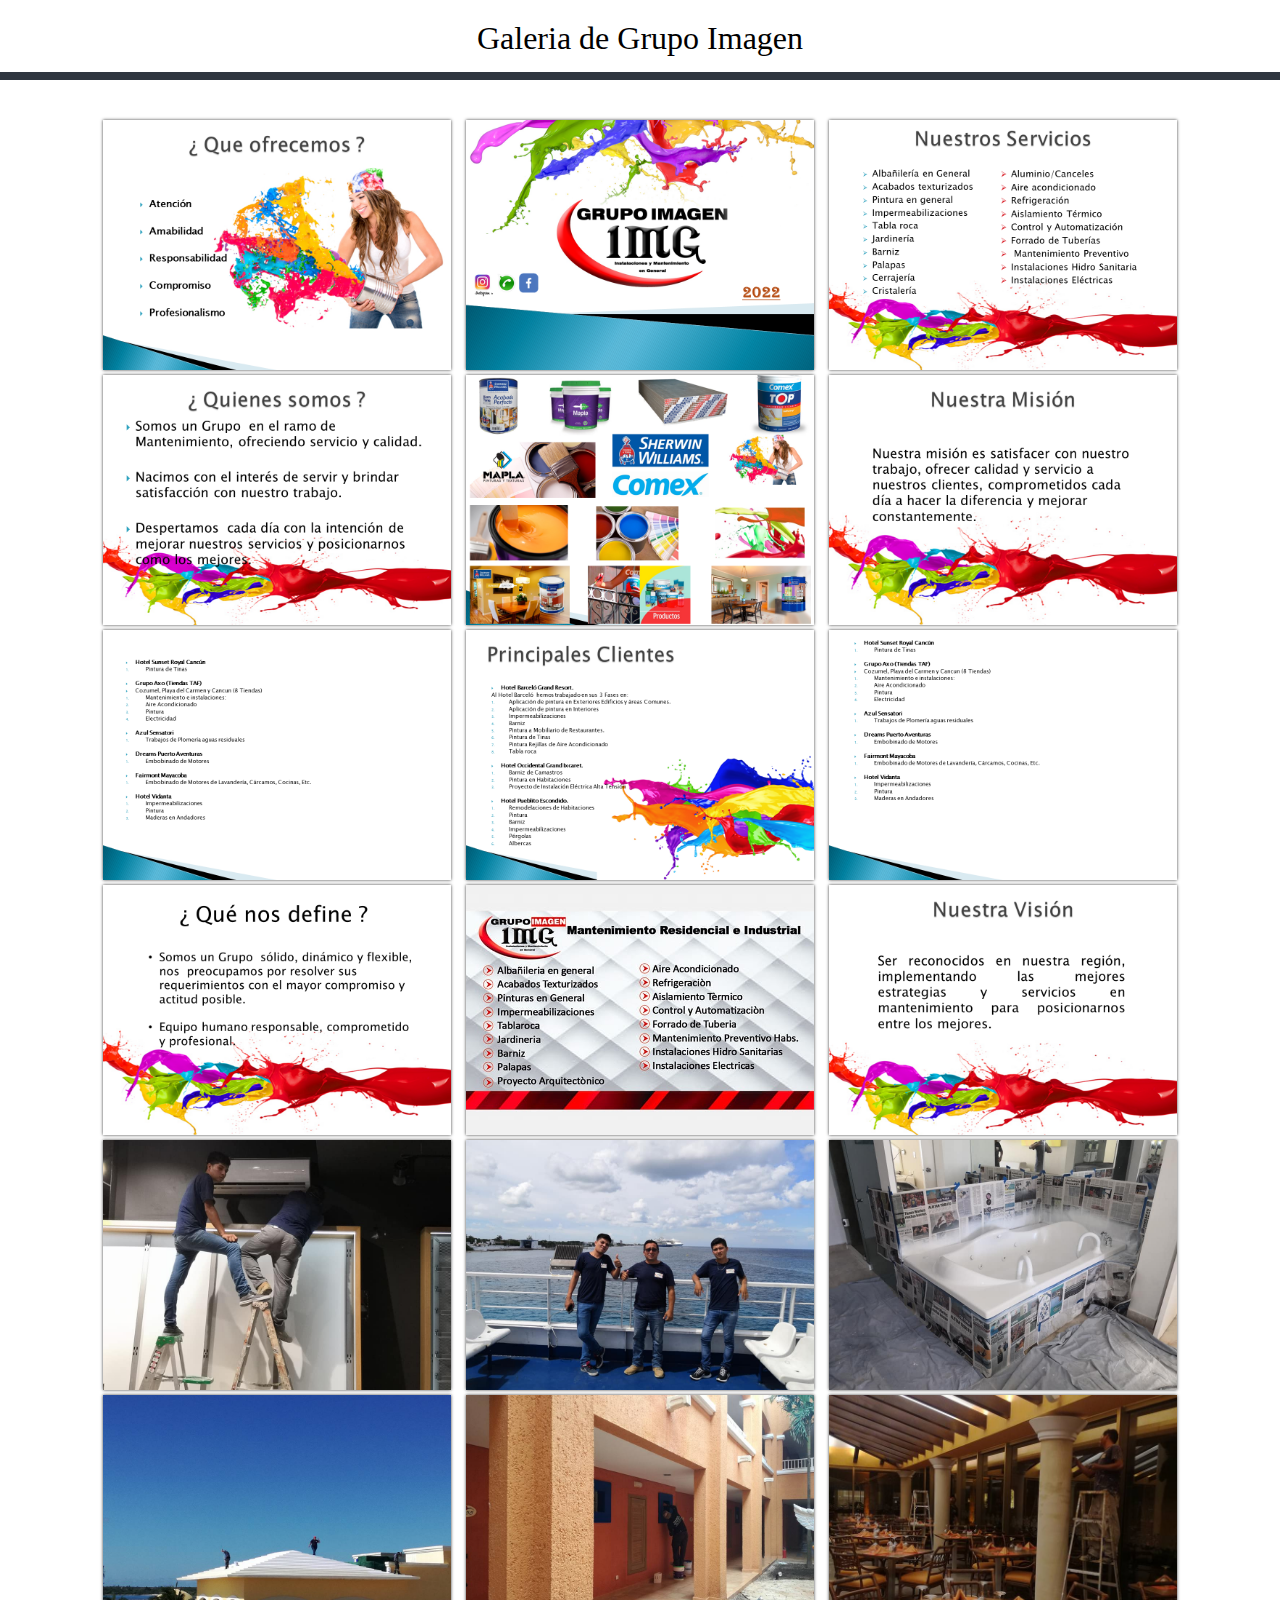
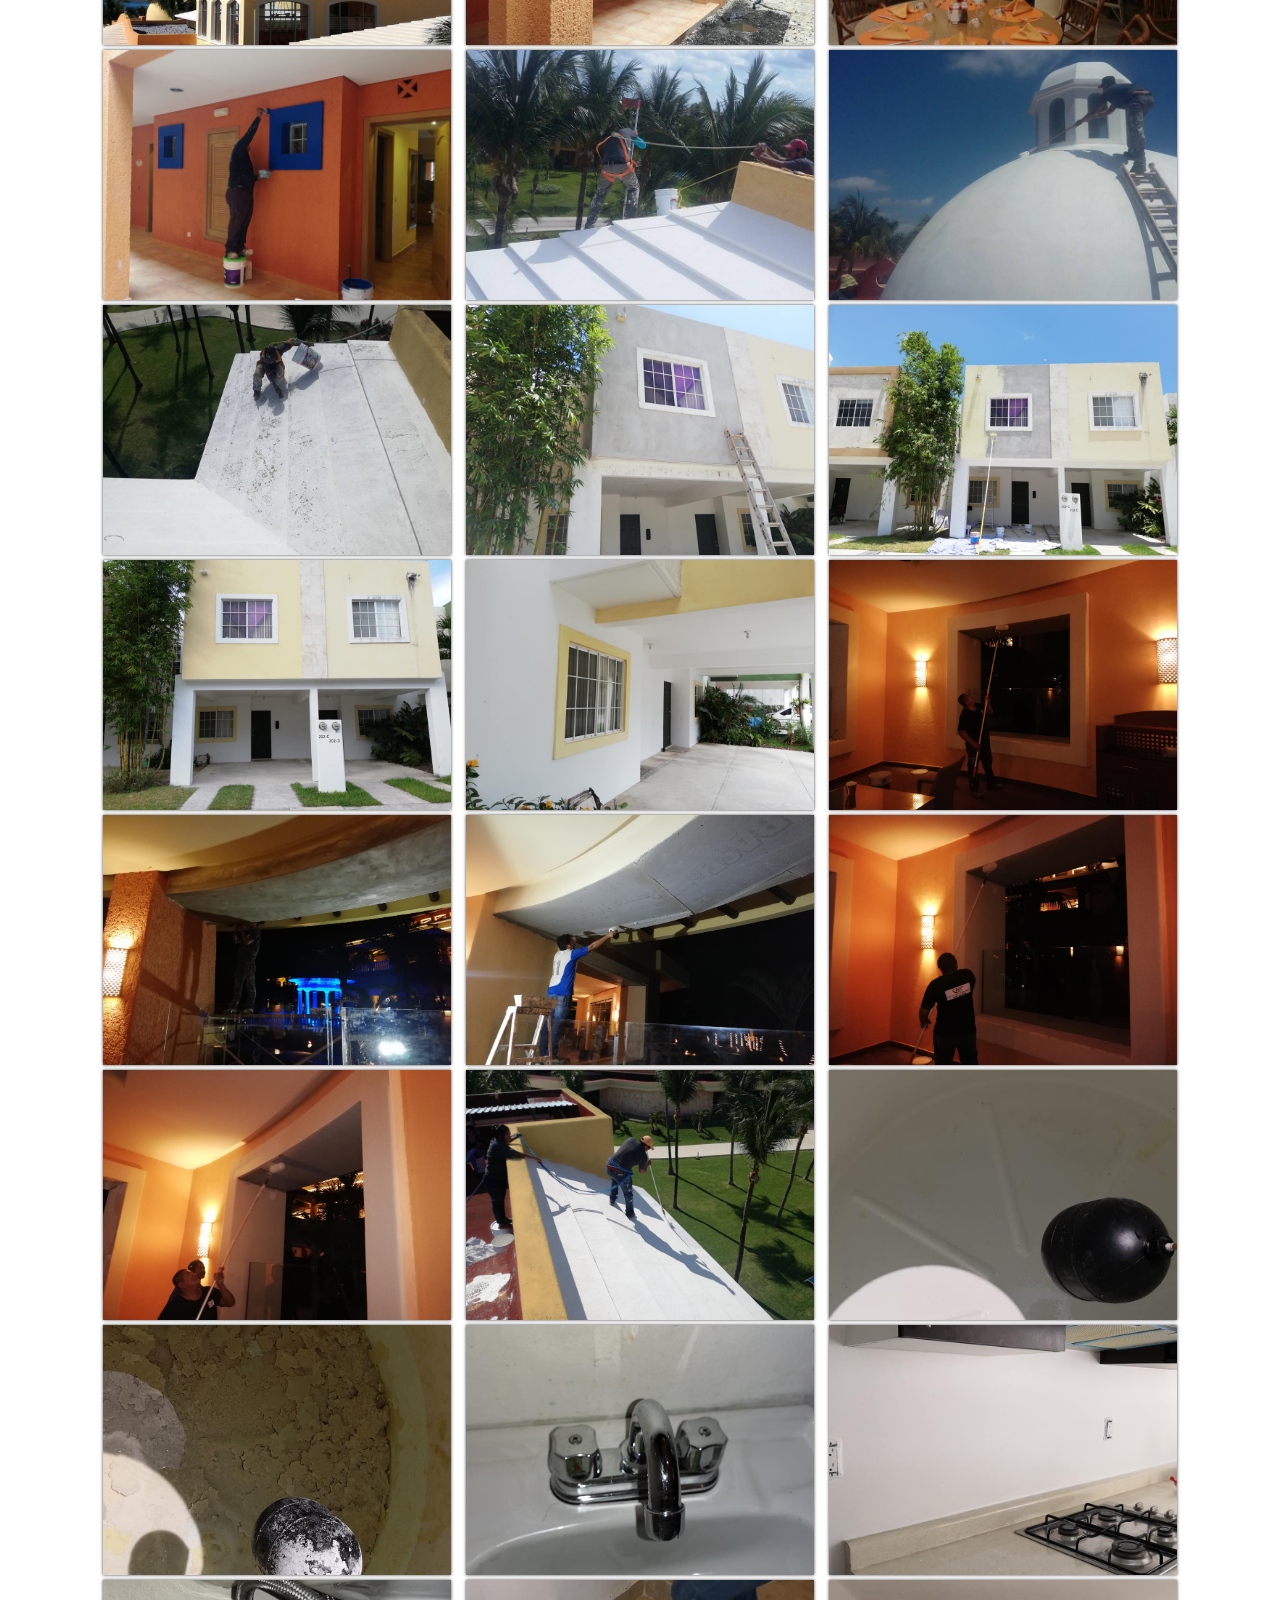
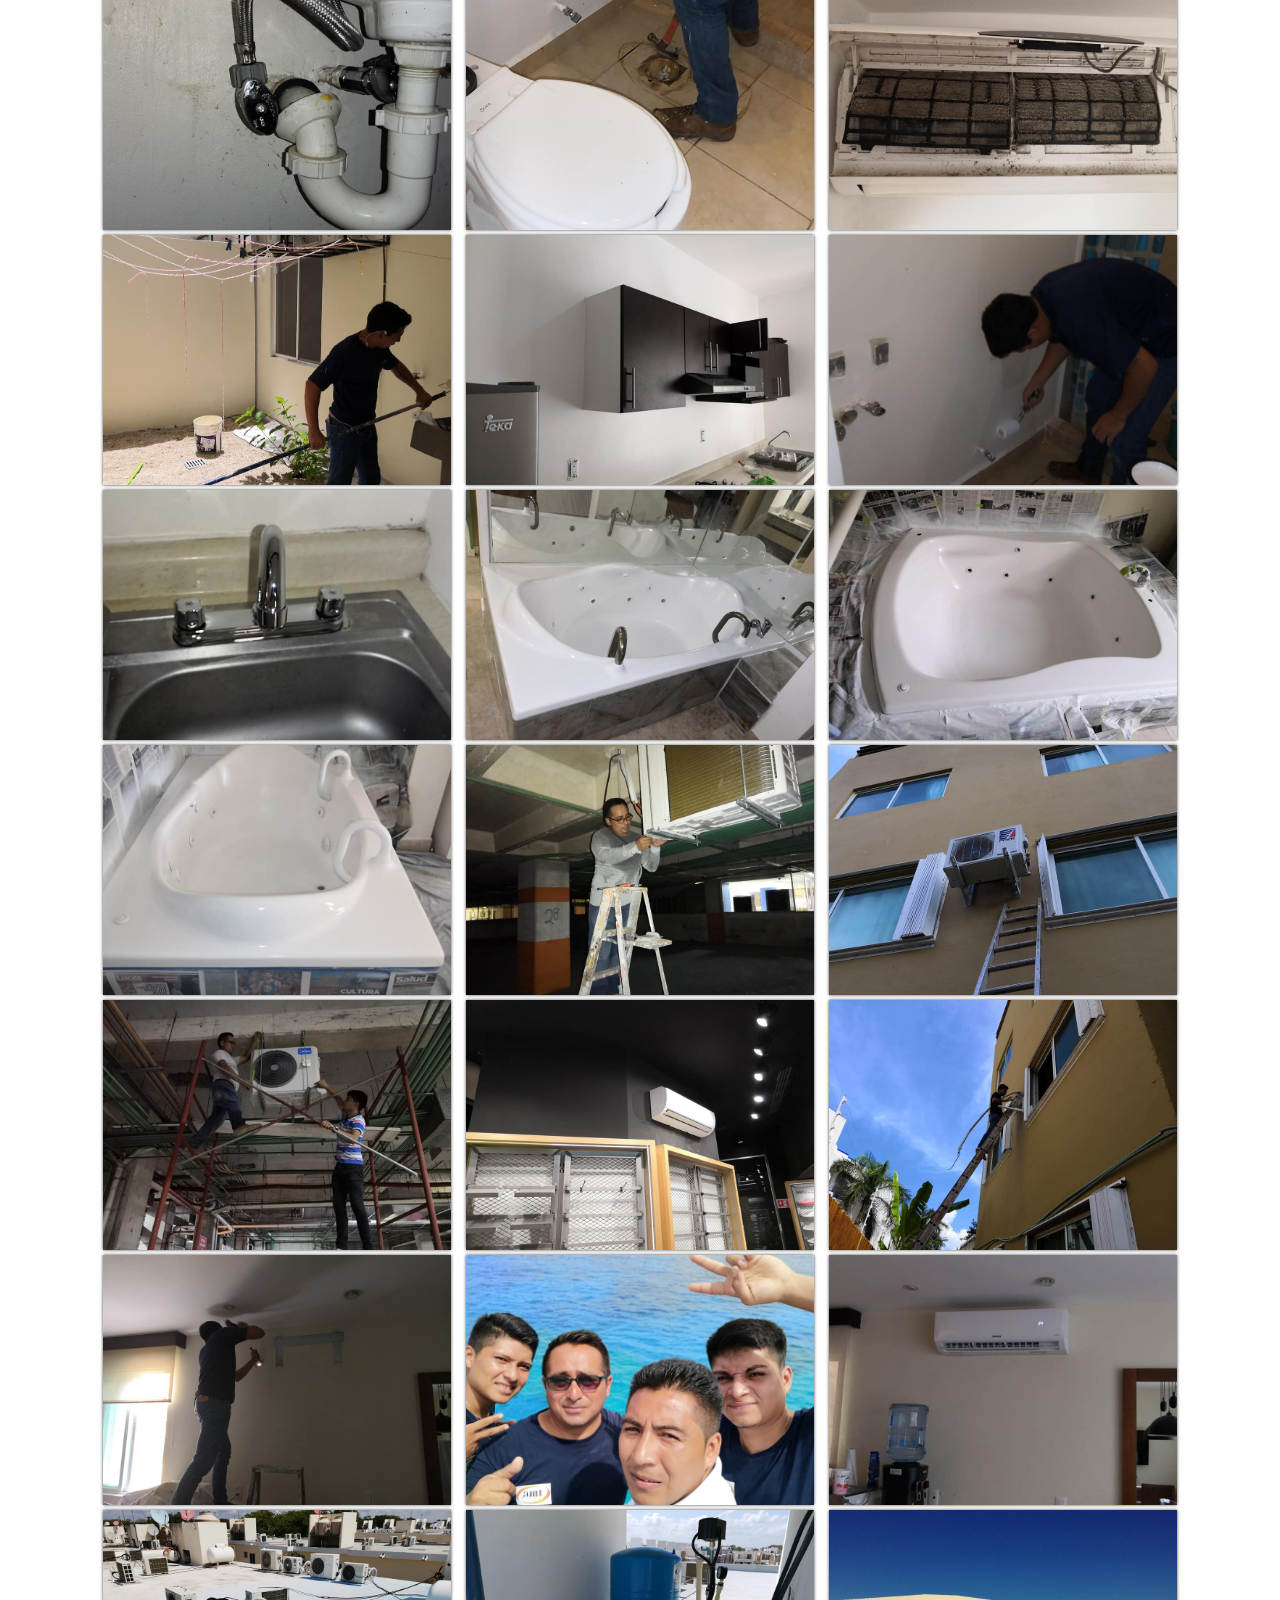
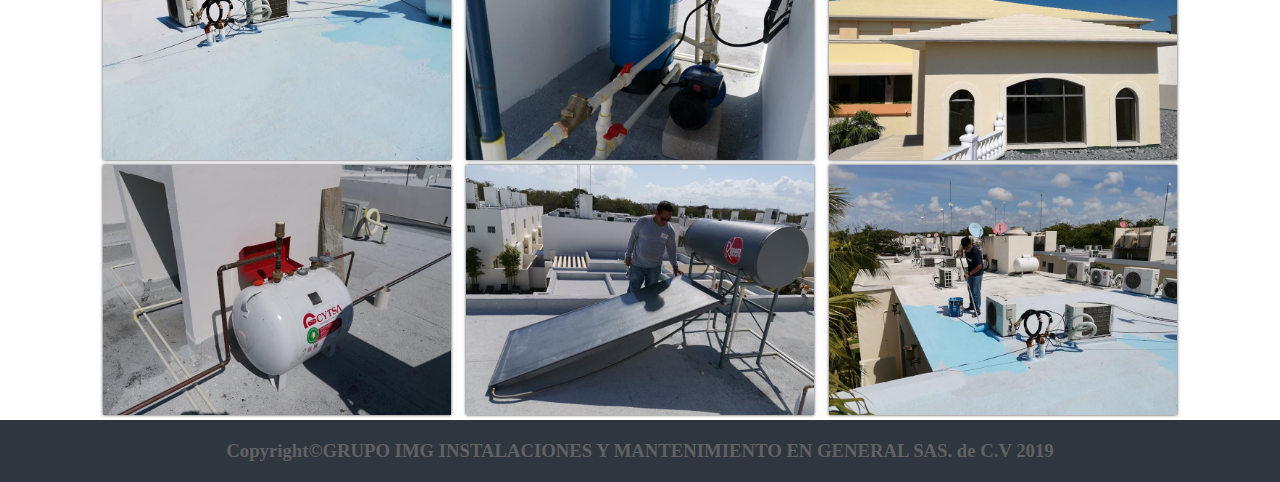
<file: 001/0200001.html>
<!DOCTYPE html>
<html lang="en">

<head>
    <meta charset="UTF-8">
    <meta name="viewport" content="width=device-width, initial-scale=1.0">
    <meta http-equiv="X-UA-Compatible" content="ie=edge">
    <title>GRUPO IMG</title>
    <link rel="shortcut icon" href="../ico/logo.jpg" type="image/gif" />
    <link rel="stylesheet" href="estilos.css">
</head>

<body>
    <div class="galeria">
        <h1>Galeria de Grupo Imagen</h1>
        <div class="linea"></div>
        <div class="contenedor-imagenes">
            <div class="imagen">
                <img src="img/galeria/1.png" alt="">
                <div class="overlay">
                    <h2>GRUPO IMG</h2>
                </div>
            </div>
            <div class="imagen">
                <img src="img/galeria/2.png" alt="">
                <div class="overlay">
                    <h2>GRUPO IMG</h2>
                </div>
            </div>
            <div class="imagen">
                <img src="img/galeria/3.png" alt="">
                <div class="overlay">
                    <h2>GRUPO IMG</h2>
                </div>
            </div>
            <div class="imagen">
                <img src="img/galeria/4.png" alt="">
                <div class="overlay">
                    <h2>GRUPO IMG</h2>
                </div>
            </div>
            <div class="imagen">
                <img src="img/galeria/5.png" alt="">
                <div class="overlay">
                    <h2>GRUPO IMG</h2>
                </div>
            </div>
            <div class="imagen">
                <img src="img/galeria/6.png" alt="">
                <div class="overlay">
                    <h2>GRUPO IMG</h2>
                </div>
            </div>
            <div class="imagen">
                <img src="img/galeria/7.png" alt="">
                <div class="overlay">
                    <h2>GRUPO IMG</h2>
                </div>
            </div>
            <div class="imagen">
                <img src="img/galeria/8.png" alt="">
                <div class="overlay">
                    <h2>GRUPO IMG</h2>
                </div>
            </div>
            <div class="imagen">
                <img src="img/galeria/9.png" alt="">
                <div class="overlay">
                    <h2>GRUPO IMG</h2>
                </div>
            </div>
            <div class="imagen">
                <img src="img/galeria/10.png" alt="">
                <div class="overlay">
                    <h2>GRUPO IMG</h2>
                </div>
            </div>
            <div class="imagen">
                <img src="img/galeria/11.jpg" alt="">
                <div class="overlay">
                    <h2>GRUPO IMG</h2>
                </div>
            </div>
            <div class="imagen">
                <img src="img/galeria/12.png" alt="">
                <div class="overlay">
                    <h2>GRUPO IMG</h2>
                </div>
            </div>
             <div class="imagen">
                <img src="img/galeria/13.jpg" alt="">
                <div class="overlay">
                    <h2>GRUPO IMG</h2>
                </div>
            </div>
             <div class="imagen">
                <img src="img/galeria/14.jpg" alt="">
                <div class="overlay">
                    <h2>GRUPO IMG</h2>
                </div>
            </div>
             <div class="imagen">
                <img src="img/galeria/15.jpg" alt="">
                <div class="overlay">
                    <h2>GRUPO IMG</h2>
                </div>
            </div>
             <div class="imagen">
                <img src="img/galeria/16.jpg" alt="">
                <div class="overlay">
                    <h2>GRUPO IMG</h2>
                </div>
            </div>
             <div class="imagen">
                <img src="img/galeria/17.jpg" alt="">
                <div class="overlay">
                    <h2>GRUPO IMG</h2>
                </div>
            </div>
             <div class="imagen">
                <img src="img/galeria/18.jpg" alt="">
                <div class="overlay">
                    <h2>GRUPO IMG</h2>
                </div>
            </div>
             <div class="imagen">
                <img src="img/galeria/19.jpg" alt="">
                <div class="overlay">
                    <h2>GRUPO IMG</h2>
                </div>
            </div>
             <div class="imagen">
                <img src="img/galeria/20.jpg" alt="">
                <div class="overlay">
                    <h2>GRUPO IMG</h2>
                </div>
            </div>
             <div class="imagen">
                <img src="img/galeria/21.jpg" alt="">
                <div class="overlay">
                    <h2>GRUPO IMG</h2>
                </div>
            </div>
             <div class="imagen">
                <img src="img/galeria/22.jpg" alt="">
                <div class="overlay">
                    <h2>GRUPO IMG</h2>
                </div>
            </div>
             <div class="imagen">
                <img src="img/galeria/23.jpg" alt="">
                <div class="overlay">
                    <h2>GRUPO IMG</h2>
                </div>
            </div>
             <div class="imagen">
                <img src="img/galeria/24.jpg" alt="">
                <div class="overlay">
                    <h2>GRUPO IMG</h2>
                </div>
            </div>
             <div class="imagen">
                <img src="img/galeria/25.jpg" alt="">
                <div class="overlay">
                    <h2>GRUPO IMG</h2>
                </div>
            </div>
             <div class="imagen">
                <img src="img/galeria/26.jpg" alt="">
                <div class="overlay">
                    <h2>GRUPO IMG</h2>
                </div>
            </div>
            <div class="imagen">
                <img src="img/galeria/27.jpg" alt="">
                <div class="overlay">
                    <h2>GRUPO IMG</h2>
                </div>
            </div><div class="imagen">
                <img src="img/galeria/28.jpg" alt="">
                <div class="overlay">
                    <h2>GRUPO IMG</h2>
                </div>
            </div><div class="imagen">
                <img src="img/galeria/29.jpg" alt="">
                <div class="overlay">
                    <h2>GRUPO IMG</h2>
                </div>
            </div><div class="imagen">
                <img src="img/galeria/30.jpg" alt="">
                <div class="overlay">
                    <h2>GRUPO IMG</h2>
                </div>
            </div><div class="imagen">
                <img src="img/galeria/31.jpg" alt="">
                <div class="overlay">
                    <h2>GRUPO IMG</h2>
                </div>
            </div><div class="imagen">
                <img src="img/galeria/32.jpg" alt="">
                <div class="overlay">
                    <h2>GRUPO IMG</h2>
                </div>
            </div><div class="imagen">
                <img src="img/galeria/33.jpg" alt="">
                <div class="overlay">
                    <h2>GRUPO IMG</h2>
                </div>
            </div><div class="imagen">
                <img src="img/galeria/34.jpg" alt="">
                <div class="overlay">
                    <h2>GRUPO IMG</h2>
                </div>
            </div><div class="imagen">
                <img src="img/galeria/35.jpg" alt="">
                <div class="overlay">
                    <h2>GRUPO IMG</h2>
                </div>
            </div><div class="imagen">
                <img src="img/galeria/36.jpg" alt="">
                <div class="overlay">
                    <h2>GRUPO IMG</h2>
                </div>
            </div><div class="imagen">
                <img src="img/galeria/37.jpg" alt="">
                <div class="overlay">
                    <h2>GRUPO IMG</h2>
                </div>
            </div><div class="imagen">
                <img src="img/galeria/38.jpg" alt="">
                <div class="overlay">
                    <h2>GRUPO IMG</h2>
                </div>
            </div><div class="imagen">
                <img src="img/galeria/39.jpg" alt="">
                <div class="overlay">
                    <h2>GRUPO IMG</h2>
                </div>
            </div><div class="imagen">
                <img src="img/galeria/40.jpg" alt="">
                <div class="overlay">
                    <h2>GRUPO IMG</h2>
                </div>
            </div><div class="imagen">
                <img src="img/galeria/41.jpg" alt="">
                <div class="overlay">
                    <h2>GRUPO IMG</h2>
                </div>
            </div><div class="imagen">
                <img src="img/galeria/42.jpg" alt="">
                <div class="overlay">
                    <h2>GRUPO IMG</h2>
                </div>
            </div><div class="imagen">
                <img src="img/galeria/43.jpg" alt="">
                <div class="overlay">
                    <h2>GRUPO IMG</h2>
                </div>
            </div>
            <div class="imagen">
                <img src="img/galeria/44.jpg" alt="">
                <div class="overlay">
                    <h2>GRUPO IMG</h2>
                </div>
            </div><div class="imagen">
                <img src="img/galeria/45.jpg" alt="">
                <div class="overlay">
                    <h2>GRUPO IMG</h2>
                </div>
            </div><div class="imagen">
                <img src="img/galeria/46.jpg" alt="">
                <div class="overlay">
                    <h2>GRUPO IMG</h2>
                </div>
            </div><div class="imagen">
                <img src="img/galeria/47.jpg" alt="">
                <div class="overlay">
                    <h2>GRUPO IMG</h2>
                </div>
            </div><div class="imagen">
                <img src="img/galeria/48.jpg" alt="">
                <div class="overlay">
                    <h2>GRUPO IMG</h2>
                </div>
            </div><div class="imagen">
                <img src="img/galeria/49.jpg" alt="">
                <div class="overlay">
                    <h2>GRUPO IMG</h2>
                </div>
            </div><div class="imagen">
                <img src="img/galeria/50.jpg" alt="">
                <div class="overlay">
                    <h2>GRUPO IMG</h2>
                </div>
            </div><div class="imagen">
                <img src="img/galeria/51.jpg" alt="">
                <div class="overlay">
                    <h2>GRUPO IMG</h2>
                </div>
            </div><div class="imagen">
                <img src="img/galeria/52.jpg" alt="">
                <div class="overlay">
                    <h2>GRUPO IMG</h2>
                </div>
            </div><div class="imagen">
                <img src="img/galeria/53.jpg" alt="">
                <div class="overlay">
                    <h2>GRUPO IMG</h2>
                </div>
            </div><div class="imagen">
                <img src="img/galeria/54.jpg" alt="">
                <div class="overlay">
                    <h2>GRUPO IMG</h2>
                </div>
            </div><div class="imagen">
                <img src="img/galeria/55.jpg" alt="">
                <div class="overlay">
                    <h2>GRUPO IMG</h2>
                </div>
            </div><div class="imagen">
                <img src="img/galeria/56.jpg" alt="">
                <div class="overlay">
                    <h2>GRUPO IMG</h2>
                </div>
            </div><div class="imagen">
                <img src="img/galeria/57.jpg" alt="">
                <div class="overlay">
                    <h2>GRUPO IMG</h2>
                </div>
            </div><div class="imagen">
                <img src="img/galeria/58.jpg" alt="">
                <div class="overlay">
                    <h2>GRUPO IMG</h2>
                </div>
            </div><div class="imagen">
                <img src="img/galeria/59.jpg" alt="">
                <div class="overlay">
                    <h2>GRUPO IMG</h2>
                </div>
            </div><div class="imagen">
                <img src="img/galeria/60.jpg" alt="">
                <div class="overlay">
                    <h2>GRUPO IMG</h2>
                </div>
            </div>
            <!--final-->
        </div>
    </div>
</body>
<footer class="footer">
    <h3>Copyright©GRUPO IMG INSTALACIONES Y MANTENIMIENTO EN GENERAL SAS. de C.V 2019</h3>
  </footer>

</html>
</file>
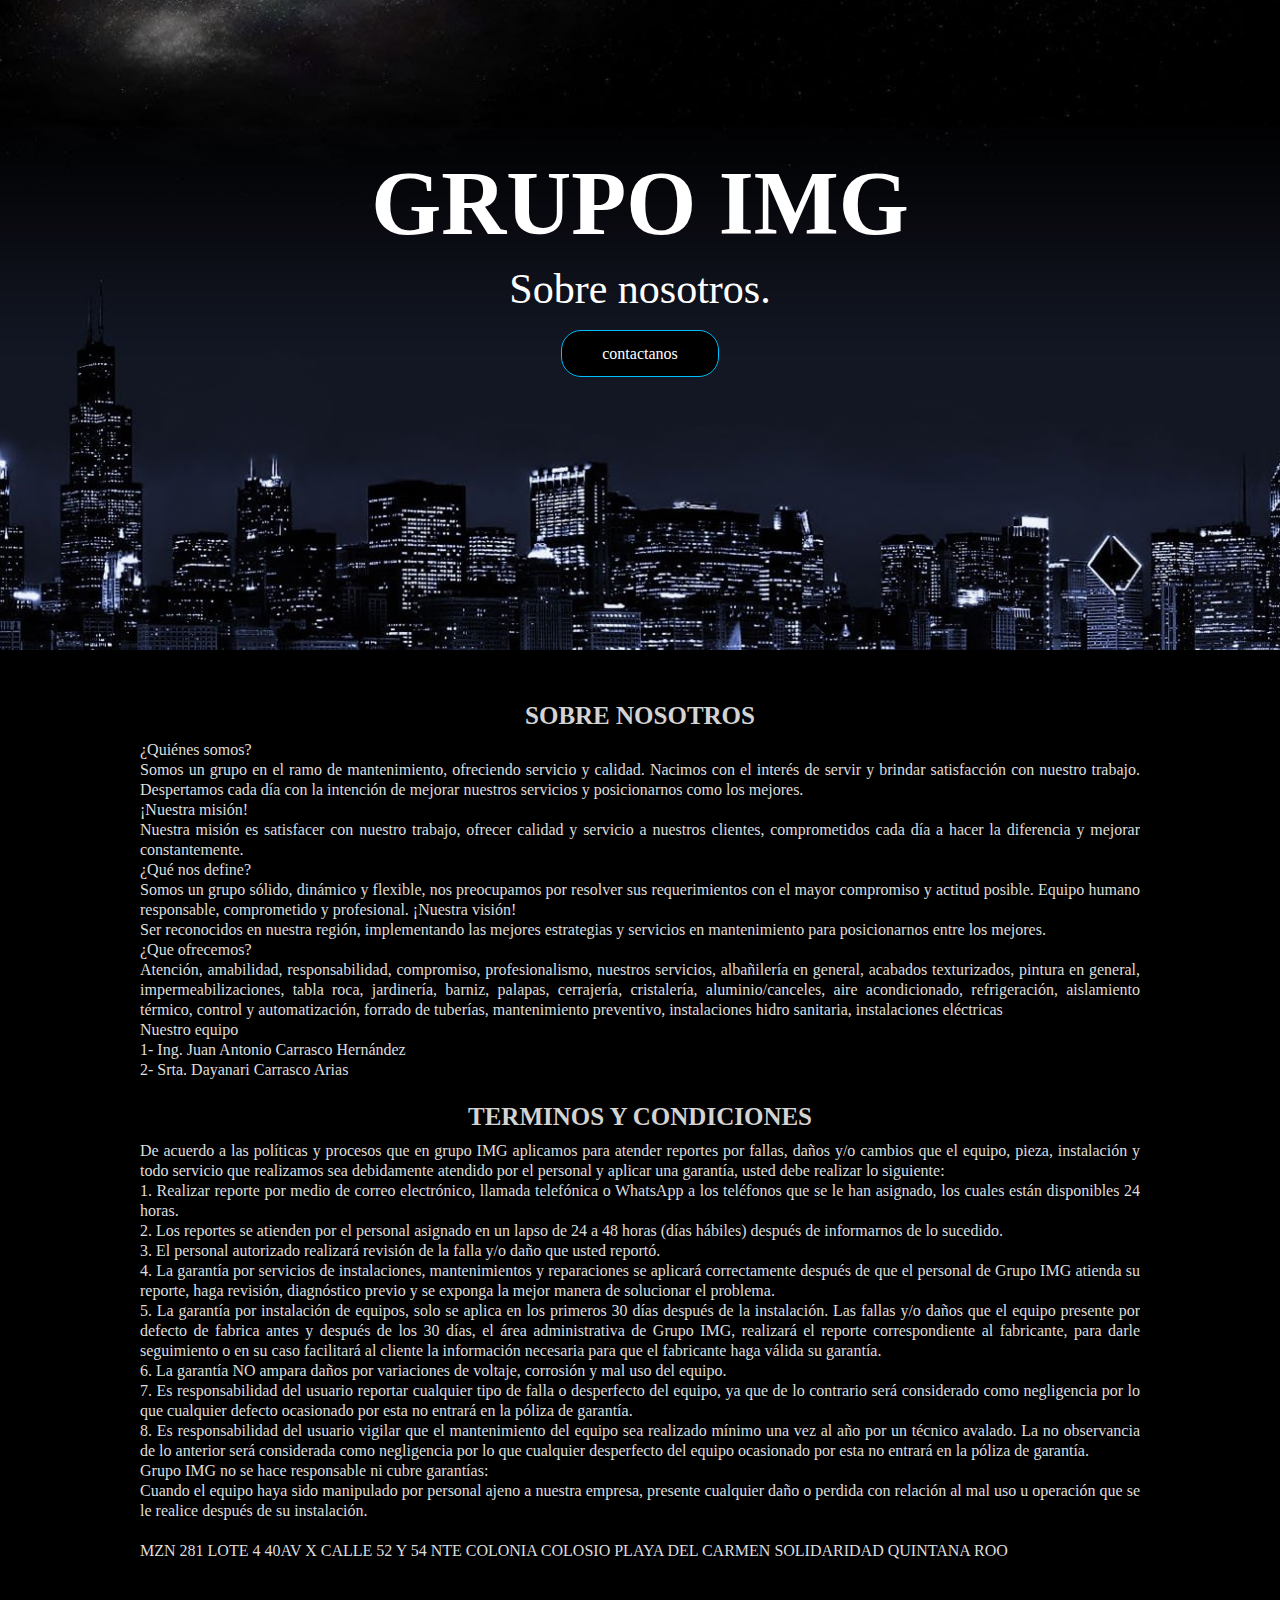
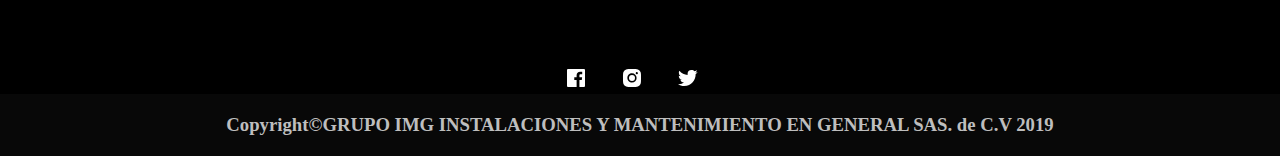
<file: Acerca de/77723.html>
<!DOCTYPE html>
<html lang="en">

<head>
    <meta charset="UTF-8">
    <meta name="viewport" content="width=device-width, initial-scale=1.0">
    <meta http-equiv="X-UA-Compatible" content="ie=edge">
    <title>GRUPO IMG</title>
    <link rel="shortcut icon" href="../ico/logo.jpg" type="image/gif" />
    <link rel="stylesheet" href="estilos.css">
</head>

<!--ESTA PAGINA LO APRENDI HACER GRACIAS A EL PROGRAMADOR AlexCG Desingn-->
<body>
    <header>
           <div class="textos">
            <h1 class="titulos">GRUPO IMG</h1>
            <h3 class="subtitulo">Sobre nosotros.</h3>
            <a href="https://wa.me/message/BGBC7RZIKKJPE1" class="boton">contactanos</a>
           </div>
        
    </header>
    <main>
        <section class="acerca-de">
            <div class="contenedor">
                <h2 class="sobre-nosotros">SOBRE NOSOTROS</h2>
                
                <p class="parrafo">¿Quiénes somos?<br>
Somos un grupo en el ramo de mantenimiento, ofreciendo servicio y calidad.
Nacimos con el interés de servir y brindar satisfacción con nuestro trabajo.
Despertamos cada día con la intención de mejorar nuestros servicios y posicionarnos como los mejores.<br>
 ¡Nuestra misión!<br>
Nuestra misión es satisfacer con nuestro trabajo, ofrecer calidad y servicio a nuestros clientes, comprometidos cada día a hacer la diferencia y mejorar constantemente.<br>
¿Qué nos define?<br>
Somos un grupo sólido, dinámico y flexible, nos preocupamos por resolver sus requerimientos con el mayor compromiso y actitud posible. 
Equipo humano responsable, comprometido y profesional.
¡Nuestra visión!<br>
Ser reconocidos en nuestra región, implementando las mejores estrategias y servicios en mantenimiento para posicionarnos entre los mejores.<br>
¿Que ofrecemos? <br>
Atención, amabilidad, responsabilidad, compromiso, profesionalismo, nuestros servicios, albañilería en general, acabados texturizados, pintura en general, impermeabilizaciones, tabla roca, jardinería, barniz, palapas, cerrajería, cristalería, aluminio/canceles, aire acondicionado, refrigeración, aislamiento térmico, control y automatización, forrado de tuberías, mantenimiento preventivo, instalaciones hidro sanitaria, instalaciones eléctricas <br>

 Nuestro equipo<br> 
1-	Ing. Juan Antonio Carrasco Hernández<br>
2-	Srta. Dayanari Carrasco Arias<br>

   
 </p>
   
 <h2 class="sobre-nosotros">TERMINOS Y CONDICIONES</h2>
 <p class="parrafo">De acuerdo a las políticas y procesos que en grupo IMG aplicamos para atender reportes por fallas, daños y/o cambios que el equipo, pieza, instalación y todo servicio que realizamos sea debidamente atendido por el personal y aplicar una garantía, usted debe realizar lo siguiente:<br>

1. Realizar reporte por medio de correo electrónico, llamada telefónica o WhatsApp a los teléfonos que se le han asignado, los cuales están disponibles 24 horas.<br>
2. Los reportes se atienden por el personal asignado en un lapso de 24 a 48 horas (días hábiles) después de informarnos de lo sucedido.<br>
3. El personal autorizado realizará revisión de la falla y/o daño que usted reportó.<br>
4. La garantía por servicios de instalaciones, mantenimientos y reparaciones se aplicará correctamente después de que el personal de Grupo IMG atienda su reporte, haga revisión, diagnóstico previo y se exponga la mejor manera de solucionar el problema.<br>
5. La garantía por instalación de equipos, solo se aplica en los primeros 30 días después de la instalación. Las fallas y/o daños que el equipo presente por defecto de fabrica antes y después de los 30 días, el área administrativa de Grupo IMG, realizará el reporte correspondiente al fabricante, para darle seguimiento o en su caso facilitará al cliente la información necesaria para que el fabricante haga válida su garantía.<br>
6.  La garantía NO ampara daños por variaciones de voltaje, corrosión y mal uso del equipo.<br>
7.  Es responsabilidad del usuario reportar cualquier tipo de falla o desperfecto del equipo, ya que de lo contrario será considerado como negligencia por lo que cualquier defecto ocasionado por esta no entrará en la póliza de garantía. <br>
8.  Es responsabilidad del usuario vigilar que el mantenimiento del equipo sea realizado mínimo una vez al año por un técnico avalado. La no observancia de lo anterior será considerada como negligencia por lo que cualquier desperfecto del equipo ocasionado por esta no entrará en la póliza de garantía.<br>
Grupo IMG no se hace responsable ni cubre garantías:<br>
Cuando el equipo haya sido manipulado por personal ajeno a nuestra empresa, presente cualquier daño o perdida con relación al mal uso u operación que se le realice después de su instalación.<br>
<br> MZN 281 LOTE 4 40AV X CALLE 52 Y 54 NTE COLONIA COLOSIO PLAYA DEL CARMEN SOLIDARIDAD QUINTANA ROO
</p>



            </div>
       </section> 
    </main> 
</body>
<!-- CPPYRYNGH-->
<div   class="footer__social">
          <a href="https://www.facebook.com/mantenimiento.general.925" target="_BLANK" class="footer__link">
            <img src="images/fb.svg" class="footer__icon">
          </a>          
          <a href="https://www.instagram.com/imagenmantenimiento/" target="_BLANK" class="footer__link">
            <img src="images/instagram.svg" class="footer__icon">
          </a>
          <a href="#" class="footer__link">
            <img src="images/twitter.svg" class="footer__icon">
          </a>
</div>
<footer class="footer">
    <h3>Copyright©GRUPO IMG INSTALACIONES Y MANTENIMIENTO EN GENERAL SAS. de C.V 2019</h3>
</footer>

</html>
</file>
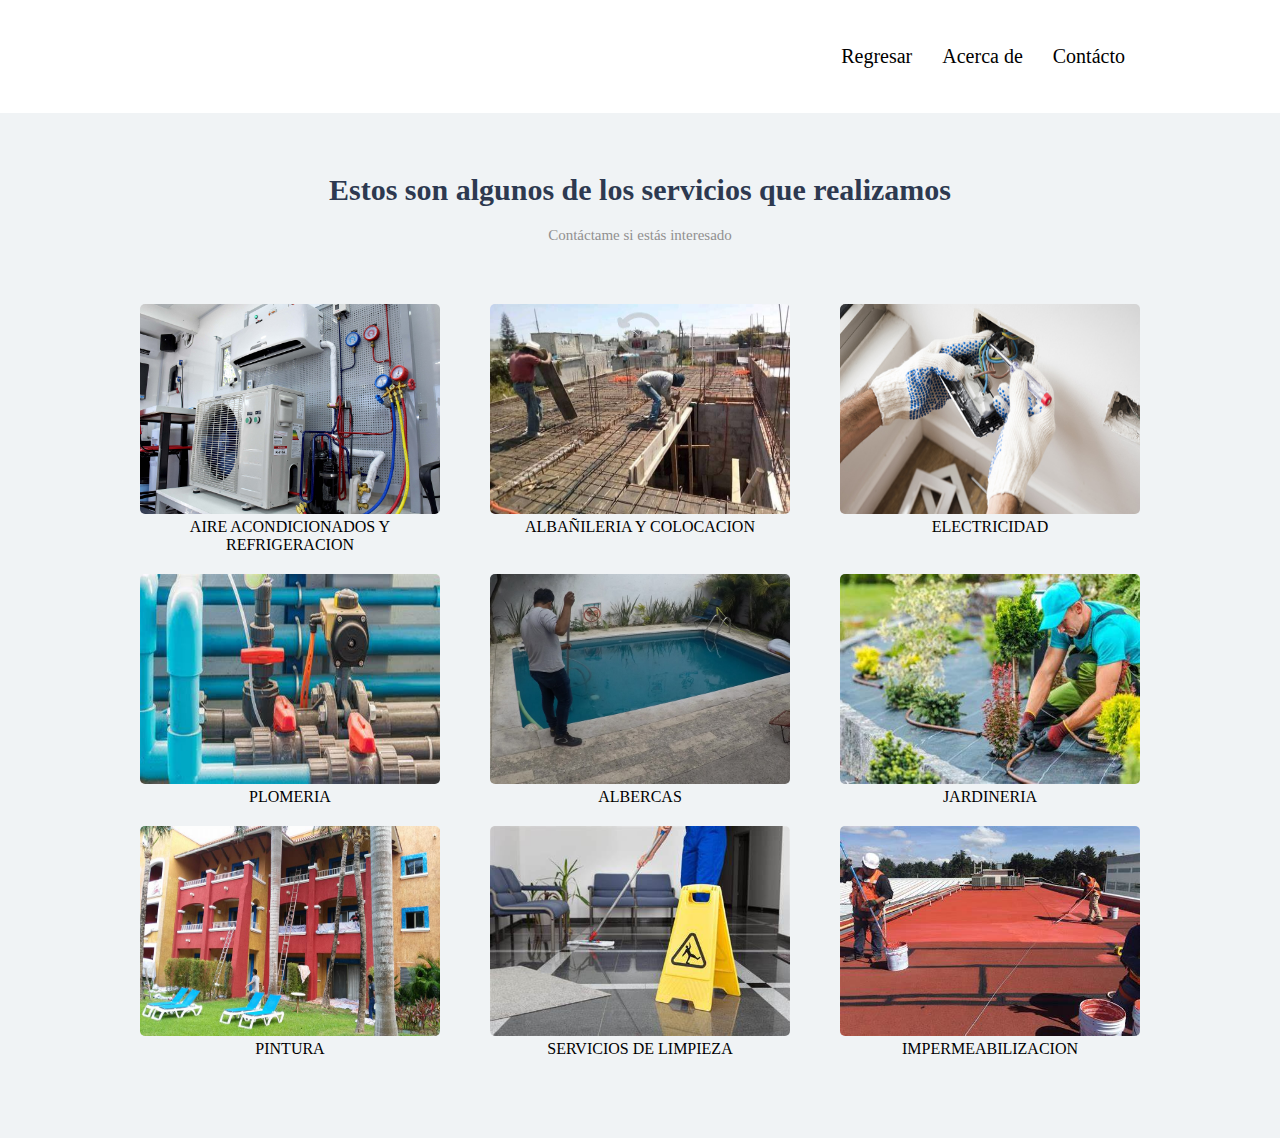
<file: servicios/servicios.html>
<!DOCTYPE html> 
<html lang="en">
<head>
    <meta charset="UTF-8">
    <meta name="viewport" content="width=device-width, initial-scale=1.0">
    <meta http-equiv="X-UA-Compatible" content="ie=edge">
    <title>Servicios IMG</title>
    <link rel="stylesheet" href="css/estilos.css">
    <link rel="shortcut icon" href="../ico/logo.jpg" type="image/gif" />
</head>
<body>
    <header>
        <div class="contenedor">
            <nav class="menu">
                <a href="../index.html">Regresar</a>
                <a href="../Acerca de/77723.html">Acerca de</a>
                <a href="https://wa.me/message/BGBC7RZIKKJPE1">Contácto</a>        
        </div>
    </header>
    <main>
        
        <section class="portafolio">
            <div class="contenedor">
                <div class="portafolio-textos">
                    <h2>Estos son algunos de los servicios que realizamos</h2>
                    <p>Contáctame si estás interesado</p>
                </div>
                <section class="galeria">
                    <div class="fotos">
                        <a href="../001/0200001.html"target="_blank"><img src="img/1.PNG"></a>
                        <p class="mono">AIRE ACONDICIONADOS Y REFRIGERACION</p>                       
                    </div>
                     <div class="fotos">
                       <a href="../001/0200001.html"target="_blank"><img src="img/2.PNG" alt=""></a>
                       <p class="mono">ALBAÑILERIA Y COLOCACION</p>
                    </div>
                    <div class="fotos">
                       <a href="../001/0200001.html"target="_blank"><img src="img/3.PNG" alt=""></a>
                       <p class="mono">ELECTRICIDAD</p>
                    </div><div class="fotos">
                       <a href="../001/0200001.html"target="_blank"><img src="img/4.PNG" alt=""></a>
                       <p class="mono">PLOMERIA</p>
                    </div><div class="fotos">
                       <a href="../001/0200001.html"target="_blank"><img src="img/5.PNG" alt=""></a>
                       <p class="mono">ALBERCAS</p>
                    </div><div class="fotos">
                       <a href="../001/0200001.html"target="_blank"><img src="img/6.PNG" alt=""></a>
                       <p class="mono">JARDINERIA</p>
                    </div><div class="fotos">
                       <a href="../001/0200001.html"target="_blank"><img src="img/7.png" alt=""></a>
                       <p class="mono">PINTURA</p>
                    </div><div class="fotos">
                       <a href="../001/0200001.html"target="_blank"><img src="img/8.PNG" alt=""></a>
                       <p class="mono">SERVICIOS DE LIMPIEZA</p>
                    </div><div class="fotos">
                       <a href="../001/0200001.html"target="_blank"><img src="img/9.PNG" alt=""></a>
                       <p class="mono">IMPERMEABILIZACION</p>
                    </div>
                  
                </section>
            </div>
        </section>
    </main>
 
</body>
</html>
</file>
<file: 001/estilos.css>
*{
    margin:0;
    padding: 0;
    box-sizing: border-box;
}

.galeria{
    font-family: 'open sans';
}

.galeria h1{
    text-align: center;
    margin:20px 0 15px 0;
    font-weight: 300;
}

.linea{
    border-top: 8px solid #2f3640;
    margin-bottom: 40px;
}


.contenedor-imagenes{
    display:flex;
    width: 85%;
    margin: auto;
    justify-content: space-around;
    flex-wrap: wrap;
    border-radius:3px;
}

.contenedor-imagenes .imagen{
    width: 32%;
    position: relative;
    height:250px;
    margin-bottom:5px;
    box-shadow: 0px 0px 3px 0px rgba(0, 0, 0, .75)
}
.imagen img{
    width: 100%;
    height:100%;
    object-fit: cover;
}

.overlay{
    position: absolute;
    bottom: 0;
    left: 0;
    background: #3498DB;
    width: 100%;
    height: 0;
    overflow: hidden;
    transition: .5s ease;
}

.overlay h2{
    color: #fff;
    font-weight: 300;
    font-size:30px;
    position: absolute;
    top: 50%;
    left:50%;
    text-align: center;
    transform: translate(-50%, -50%);
}

.imagen:hover .overlay{
    height:100%;
    cursor: pointer;
}

@media screen and (max-width:1000px){
    .contenedor-imagenes{
        width: 95%;
    }
}

@media screen and (max-width:700px){
    .contenedor-imagenes{
        width: 90%;
    }
    .contenedor-imagenes .imagen{
        width: 48%;
    }
}
.footer {
  background: #2f3640;
  color: #616161;
  font-size: 12px;
  padding: 20px 0;
  text-align: center;
  font-size: 1rem;
  padding-bottom: 20px;
}

@media screen and (max-width:450px){
    h1{
        font-size:22px;
    }
    .contenedor-imagenes{
        width: 98%;
    }
    .contenedor-imagenes .imagen{
        width: 80%;
    }
}
.copiado {
  background: #2f3640;
  color: #616161;
  font-size: 12px;
  padding: 20px 0;
  text-align: center;
  font-size: 1rem;
  padding-bottom: 20px;
}
</file>
<file: Acerca de/estilos.css>
* {
    margin: 0;
    padding: 0;
    box-sizing: border-box;
}

body {
    font-family: 'open sans';
    font-size: 16px;
    background:linear-gradient(#000, #000000 );
}


header {
    
    width: 100%;
    height: 650px;
    background-image: url(4546.jpg);
    background-attachment: fixed;
    background-position: center;
    background-size: cover;
    position: relative;
    overflow: hidden;
    color: #fff;
    text-align: center;
}

header .textos {
    margin-top: 152px;
}

header .titulo {
    font-size: 85px;
     ;
}

header .subtitulo {
    font-size: 42px;
    font-weight: 300;
    margin-bottom: 32px;
}

header .boton {
    padding: 14px 40px;
    border: 1px solid #00bfff;
    background: #000;
    color: white;
    font-weight: 500;
    font-size: 16px;
    cursor: pointer;
    transition: background, color, 300ms;
    text-decoration: none;
    border-radius: 20px;
}
header .boton:hover{
    background: #00bfff;
    
}

.sesgoarriba {
    z-index: 10;
    position: absolute;
    top: 0;
    left: 0;
    border-width: 35vh 100vw 0 0;
    border-style: solid;
    border-color: #fff transparent transparent transparent;
}

.contenedor {
    width: 90%;
    max-width: 1000px;
    margin: auto;
    overflow: hidden;
    padding: 52px 0;
}

/* Main */

.sobre-nosotros {
    text-align: center;
    font-size: 25px;
    margin-bottom: 10px;
    font-weight: 600;
    color: #D3D3D3;
}


.parrafo {
    margin-bottom: 23px;
    font-weight: 300;
    text-align: justify;
    line-height: 20px;
    color:#dedede;
}

.titulos {
   text-align: center;
    font-size: 90px;
    margin-bottom: 10px;
    font-weight: 600;
    color: #fff;

}
.footer {
  background: #080808;
  color: #bebebe;
  font-size: 12px;
  padding: 20px 0;
  text-align: center;
  font-size: 1rem;
  padding-bottom: 20px;
}
/*PRUEBASAAASAADASFAWFERGV*/

.footer__social{
    display: flex;
    justify-content: center;
    gap: 16px;
    margin-top: 30px;
}

.footer__link{
    text-decoration: none;
    width: 40px;
}
</file>
<file: servicios/css/estilos.css>
*{
    margin:0;
    padding:0;
    box-sizing: border-box;
}

body{
    background: #fff;
    font-family:'lato';
    font-size: 16px;
}

.contenedor{
    width: 80%;
    max-width: 1000px;
    overflow: hidden;
    margin: auto;

}

header .menu{
    margin:30px 0;
    display:flex;
    justify-content: flex-end;
    flex-wrap: wrap;


}
header .menu a:hover{
    opacity: .6;
}
header .menu a{
    font-size:20px;
    font-family: 'lato';
    font-weight: 300;
    display: inline-block;
    padding:15px 0;
    margin:0 15px;
    color:#000;
    text-decoration: none;
     border-radius: 9px;
}
header .contenido-header{
    margin:120px 0;
    display: flex;
    flex-direction: column;
    flex-wrap: wrap;
    justify-content: center;
    align-content: center;
}
header .contenido-header .titulo-header{
    font-size: 120px;
    text-align: center;
    color: #008000;
    text-align: center;
}

header .contenido-header .linea-header{
    width: 700px;
    margin: auto;
    height:2px;
    background: #008000;
    margin-bottom:30px;
    text-align: center;
}

header .contenido-header .texto-header{
    color:#000;
    font-weight: 300;
    margin-bottom:30px;
    font-size:20px;
    text-align: center;
}

header .contenido-header .action-header{
    display: inline-block;
    margin: auto;
    color: #fff;   
    text-decoration: none;
    border:1px solid #15a4fa;
    padding: 10px 20px;
    border-radius: 5px;
}

header .contenido-header .action-header:hover{
    background: #15a4fa;
    color: #fff;
}

main .quienes{
    background: #f0f3f5;
    padding:60px 0;
}

main .quienes .quienes-titulo{
    color:#000;
    font-size: 25px;
    text-align: center;
    margin-bottom:20px;
}

main .quienes .quienes-parrafo{
    text-align: center;
    color:#999999;
    font-weight: 600;
}

main .quehacemos{
    margin:60px 0;  
}
main .contenido-cajas{
    display: flex;
    justify-content: space-between;
    flex-wrap: wrap;
}

main .quehacemos .contenido-cajas .tarjeta{
    width: 30%;
    text-align: center;
}

main .quehacemos .contenido-cajas .tarjeta .contenido-tarjeta .titulo-tarjeta{
    margin:10px 0;   
}

main .portafolio{
    background: #f0f3f5;
    padding: 60px 0;
}

main .portafolio .portafolio-textos{
    text-align: center;
    margin-bottom: 60px;
    color:#2d3950;
    font-size: 20px;
}

main .portafolio .portafolio-textos p{
    color: #909090;
    font-size: 15px;
    margin:20px 0 0 0;
}


main .portafolio .galeria{
    display: flex;
    justify-content: space-between;
    flex-wrap: wrap;
}

main .portafolio .galeria .fotos{
    width: 30%;
    margin-bottom:20px;
}

main .portafolio .galeria .fotos img{
    width: 100%;
    height:210px;
    border-radius: 5px;

}
main .portafolio .galeria .fotos .mono{
  color:blak;
  text-align:center;
  text-decoration:none;
}
main .portafolio .galeria .fotos img:hover{
    opacity:.6;
    cursor: pointer;
}
main .portafolio .galeria .fotos .mono:hover{
    color:blue;
    opacity:.6;
    cursor: pointer;
    text-decoration:none;
    text-aling:center;
}

footer .contacto{
    height:600px;
    background-image: url(../img/footer.png);
    background-position:center;
    padding:60px 0;
}

footer .footer-textos{
    text-align: center;
    color: #fff;
    font-size:25px;
}

footer .footer-textos p{
    font-size: 14px;
    margin:15px 0 30px 0;
    color: #999999;

}
form{
    display: flex;
    flex-direction: column;
    margin: auto;
    width: 70%;
    
}
footer .contacto  input[type="text"], footer .contacto  input[type="email"],
footer .contacto  textarea{
    width: 100%;
    margin: 5px 0;
    padding: 15px 20px;
    background: none;
    border-radius: 5px;
    color:rgb(204, 204, 204);
    border: 2px solid rgba(204, 204, 204, 0.383);
    font-family: 'lato';
    font-weight: 300;
}

footer .contacto  textarea{
    height:150px;
    max-height: 150px;
    max-width: 100%;
    min-width: 100%;
    min-height: 150px;
}
.derecha{
   display: flex;
   justify-content: flex-end;
}
footer .contacto  input[type="submit"]{
    display:block;
    width: 100px;
    margin:10px 0;
    padding: 10px 15px;
    background: none;
    border:1px solid #15a4fa;
    border-radius: 5px;
    color:#fff;
    cursor: pointer;
    float:right;

}
footer .contacto  input[type="submit"]:hover{
    background: #15a4fa;
    color: #fff;
}

.footer{
    height:200px;
    background: #000;
}

@media screen and (max-width:760px){
    header .menu{
        justify-content: center;
    }
    header .contenido-header .texto-header{
       font-size:18px;
    }
    header .contenido-header .texto-header .desaparecer{
        display: none;
    }
}

@media screen and (max-width:630px){
    header .contenido-header .titulo-header{
        font-size:80px;
    }
    header .contenido-header .linea-header{
        width: 400px;
    }
    main .portafolio .galeria .fotos{
        width:49%;
    }
}

@media screen and (max-width: 500px){
    header .contenido-header .titulo-header{
        font-size:40px;
    }
    main .quehacemos .contenido-cajas .tarjeta{
       width: 48%;
    }
    main .contenido-cajas{
        justify-content: center
    }
    main .quehacemos .contenido-cajas .tarjeta{
        margin:20px 0;
    }
}

@media screen and (max-width: 350px){
    main .quehacemos .contenido-cajas .tarjeta{
        width: 98%;
    }
    header .contenido-header .texto-header{
        font-size:15px;
    }
}
</file>
